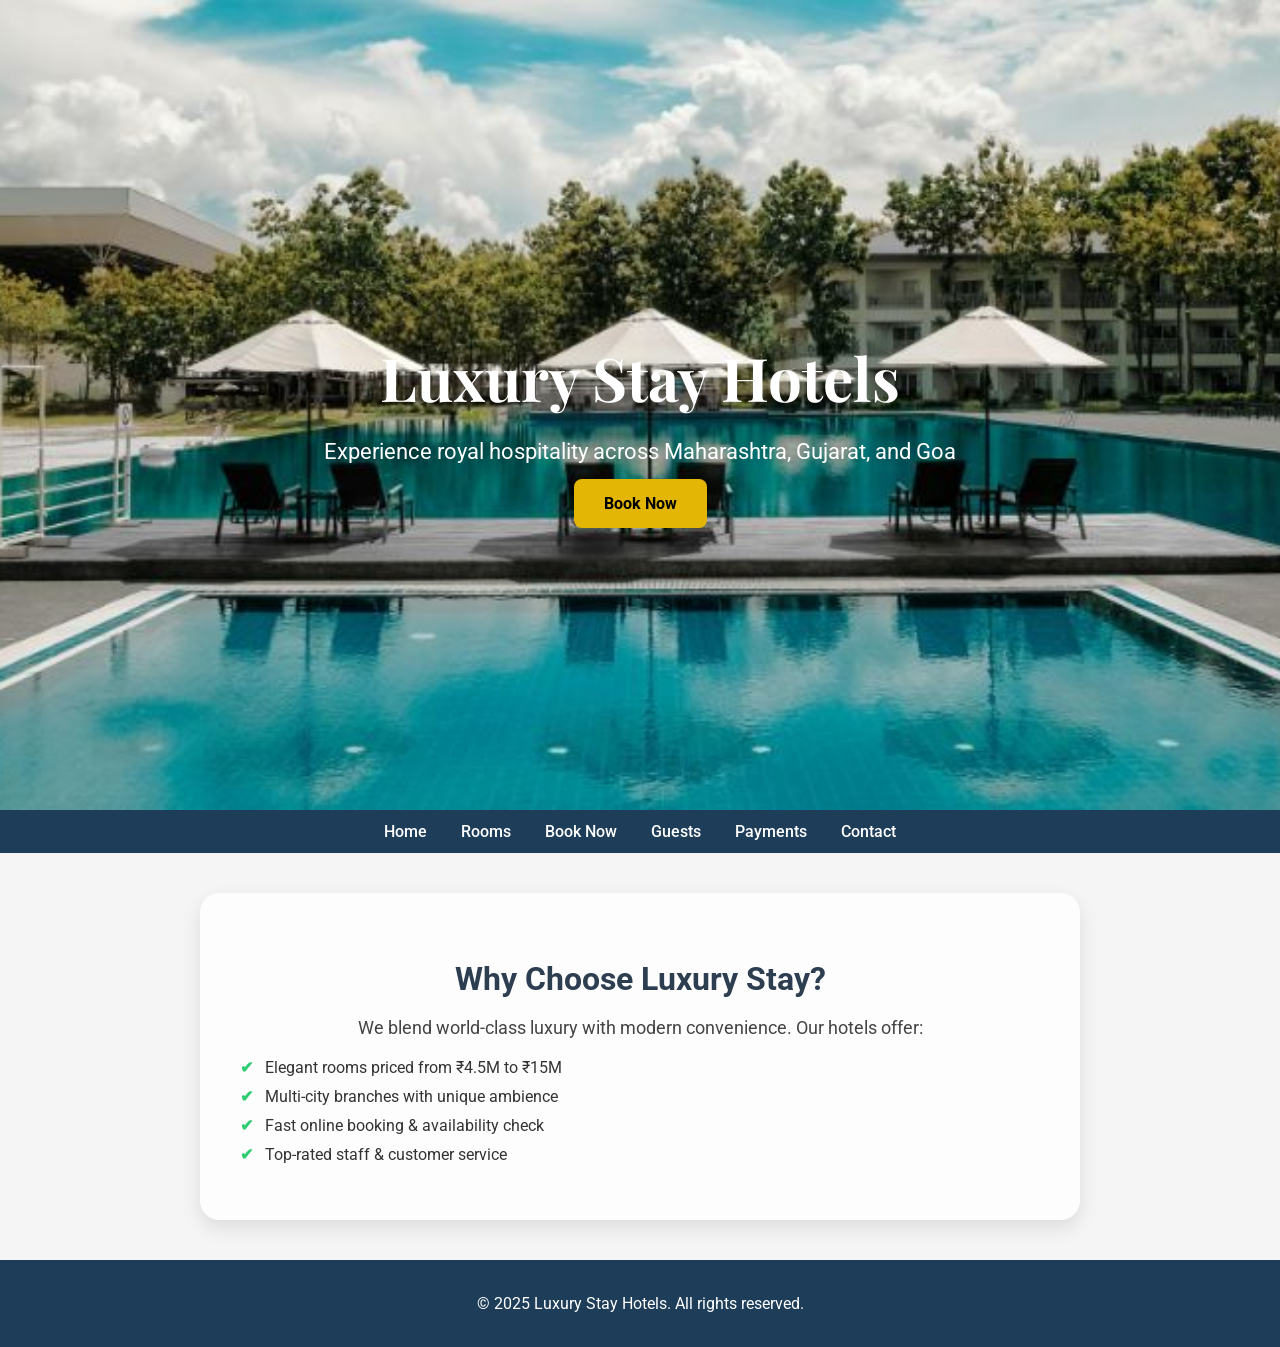
<file: index.html>
<!DOCTYPE html>
<html lang="en">
<head>
    <meta charset="UTF-8">
    <title>Luxury Stay Hotels</title>
    <link rel="stylesheet" href="styles.css">
    <link href="https://fonts.googleapis.com/css2?family=Playfair+Display:wght@600&family=Roboto&display=swap" rel="stylesheet">
</head>
<body>

    <div class="hero">
        <div class="hero-text">
            <h1>Luxury Stay Hotels</h1>
            <p>Experience royal hospitality across Maharashtra, Gujarat, and Goa</p>
            <a href="booking.php" class="btn" target="_blank">Book Now</a>
        </div>
    </div>

    <nav>
        <ul>
            <li><a href="index.html">Home</a></li>
            <li><a href="rooms.php">Rooms</a></li>
            <li><a href="booking.php">Book Now</a></li>
            <li><a href="guests.php">Guests</a></li>
            <li><a href="payments.php">Payments</a></li>
            <li><a href="contact.html">Contact</a></li>
        </ul>
    </nav>

    <main>
        <section class="features">
            <h2>Why Choose Luxury Stay?</h2>
            <p>We blend world-class luxury with modern convenience. Our hotels offer:</p>
            <ul>
                <li>Elegant rooms priced from ₹4.5M to ₹15M</li>
                <li>Multi-city branches with unique ambience</li>
                <li>Fast online booking & availability check</li>
                <li>Top-rated staff & customer service</li>
            </ul>
        </section>
    </main>

    <footer>
        <p>&copy; 2025 Luxury Stay Hotels. All rights reserved.</p>
    </footer>

</body>
</html>
</file>
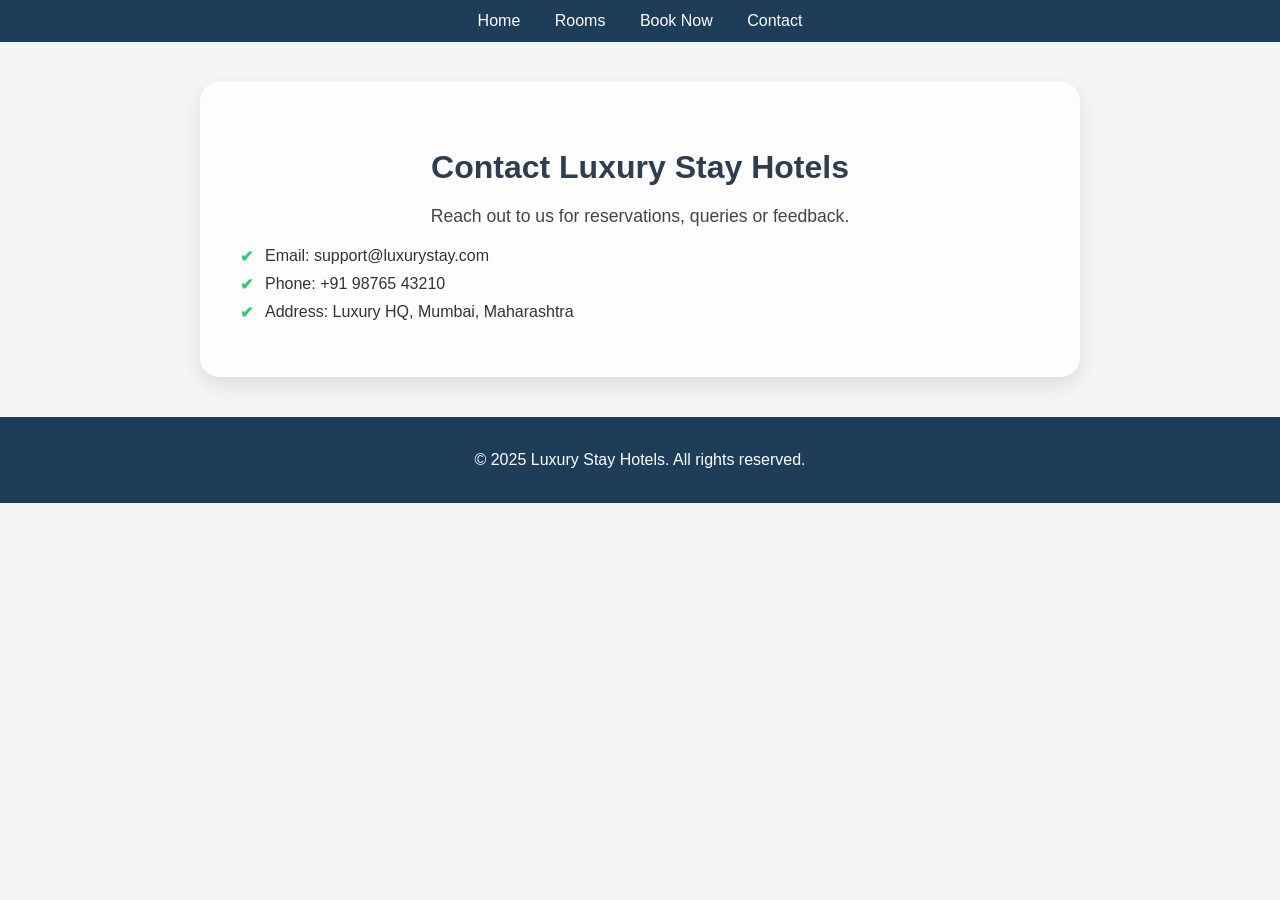
<file: contact.html>
<!DOCTYPE html>
<html lang="en">
<head>
    <meta charset="UTF-8">
    <title>Contact Us - Luxury Stay Hotels</title>
    <link rel="stylesheet" href="styles.css">
</head>
<body>

    <nav>
        <ul>
            <li><a href="index.html">Home</a></li>
            <li><a href="rooms.php">Rooms</a></li>
            <li><a href="booking.php">Book Now</a></li>
            <li><a href="contact.html">Contact</a></li>
        </ul>
    </nav>

    <main class="features">
        <h2>Contact Luxury Stay Hotels</h2>
        <p>Reach out to us for reservations, queries or feedback.</p>
        <ul>
            <li>Email: support@luxurystay.com</li>
            <li>Phone: +91 98765 43210</li>
            <li>Address: Luxury HQ, Mumbai, Maharashtra</li>
        </ul>
    </main>

    <footer>
        <p>&copy; 2025 Luxury Stay Hotels. All rights reserved.</p>
    </footer>

</body>
</html>
</file>
<file: styles.css>
body {
    margin: 0;
    font-family: 'Roboto', sans-serif;
    background-color: #f5f5f5;
    color: #333;
}

/* Hero Banner */
.hero {
    background-image: url('hotel_bg.jpg');
    background-size: cover;
    background-position: center;
    height: 90vh;
    display: flex;
    align-items: center;
    justify-content: center;
    color: white;
    text-align: center;
}

.hero-text h1 {
    font-size: 60px;
    margin-bottom: 10px;
    font-family: 'Playfair Display', serif;
}

.hero-text p {
    font-size: 22px;
    margin-bottom: 30px;
}

.btn {
    padding: 15px 30px;
    background-color: #e3b505;
    color: #000;
    text-decoration: none;
    font-weight: bold;
    border-radius: 8px;
    transition: background-color 0.3s ease;
}

.btn:hover {
    background-color: #c19e04;
}

/* Navigation */
nav {
    background-color: #1e3d59;
    padding: 12px;
    text-align: center;
}

nav ul {
    list-style-type: none;
    margin: 0;
    padding: 0;
}

nav ul li {
    display: inline-block;
    margin: 0 15px;
}

nav ul li a {
    text-decoration: none;
    color: white;
    font-weight: 500;
    font-size: 16px;
}

nav ul li a:hover {
    color: #e3b505;
}

/* Intro Section */
.intro {
    background-color: white;
    max-width: 900px;
    margin: 40px auto;
    padding: 30px;
    border-radius: 12px;
    box-shadow: 0 4px 12px rgba(0,0,0,0.1);
}

.intro h2 {
    font-size: 28px;
    margin-bottom: 15px;
    font-family: 'Playfair Display', serif;
}

.intro ul {
    margin-left: 20px;
}

footer {
    background-color: #1e3d59;
    color: white;
    text-align: center;
    padding: 18px;
    margin-top: 40px;
}

.features {
    background-color: #ffffffd9; /* light white with transparency */
    padding: 40px;
    margin: 40px auto;
    max-width: 800px;
    border-radius: 20px;
    box-shadow: 0 8px 20px rgba(0, 0, 0, 0.1);
    transition: transform 0.3s ease, box-shadow 0.3s ease;
}

.features:hover {
    transform: translateY(-5px);
    box-shadow: 0 12px 25px rgba(0, 0, 0, 0.15);
}

.features h2 {
    color: #2c3e50;
    font-size: 2rem;
    margin-bottom: 20px;
    text-align: center;
}

.features p {
    font-size: 1.1rem;
    color: #444;
    text-align: center;
    margin-bottom: 20px;
}

.features ul {
    list-style: none;
    padding: 0;
    font-size: 1rem;
}

.features ul li {
    margin-bottom: 10px;
    padding-left: 25px;
    position: relative;
}

.features ul li::before {
    content: "✔";
    color: #2ecc71;
    font-weight: bold;
    position: absolute;
    left: 0;
}

/* Room Table Section */
.room-table {
    background-color: white;
    max-width: 1000px;
    margin: 40px auto;
    padding: 30px;
    border-radius: 16px;
    box-shadow: 0 6px 20px rgba(0,0,0,0.1);
    overflow-x: auto;
}

.room-table h2 {
    font-size: 28px;
    text-align: center;
    font-family: 'Playfair Display', serif;
    color: #1e3d59;
    margin-bottom: 20px;
}

.room-table table {
    width: 100%;
    border-collapse: collapse;
    font-size: 16px;
    background-color: #fafafa;
}

.room-table th,
.room-table td {
    padding: 14px 16px;
    text-align: center;
    border-bottom: 1px solid #ddd;
}

.room-table th {
    background-color: #1e3d59;
    color: white;
    font-weight: 600;
}

.room-table tr:hover {
    background-color: #f0f8ff;
}

.room-table td {
    color: #333;
}

.room-table td:nth-child(4) {
    font-weight: bold;
    color: #e3b505;
}
</file>
